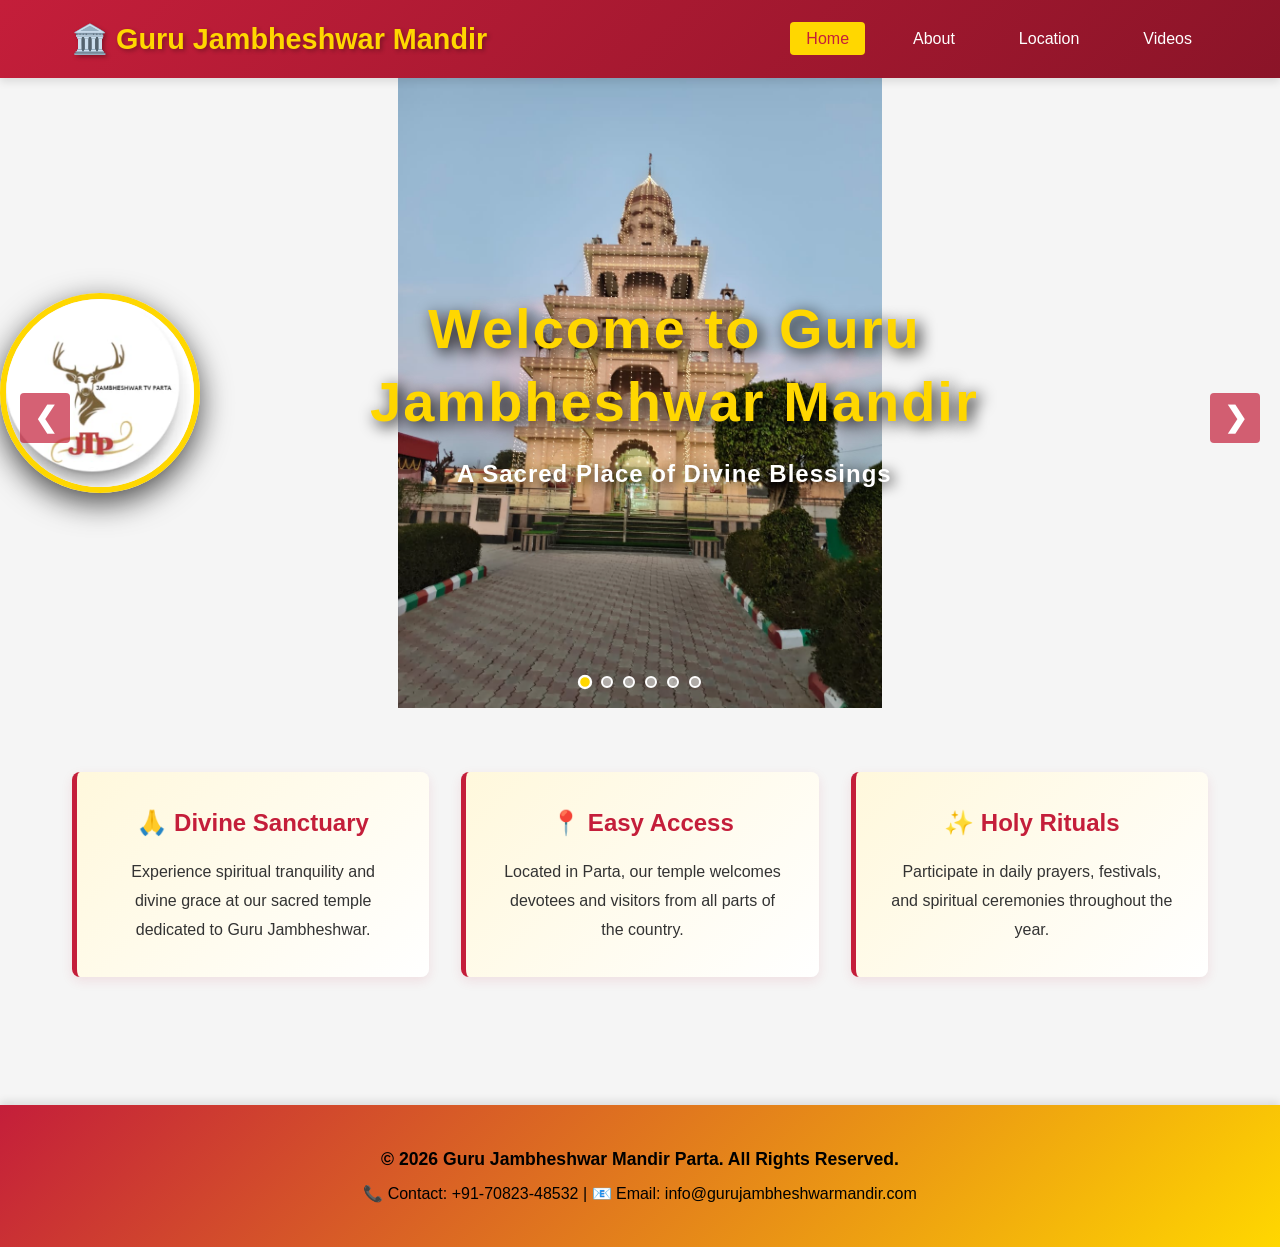
<file: index.html>
<!-- name=index.html url=https://github.com/Monika-Sihag/guru-mandir-website/blob/main/index.html -->
<!DOCTYPE html>
<html lang="en">
<head>
    <meta charset="UTF-8">
    <meta name="viewport" content="width=device-width, initial-scale=1.0">
    <title>Guru Jambheshwar Mandir Parta - Home</title>
    <link rel="stylesheet" href="css/style.css">
</head>
<body>
    <!-- Navigation Bar -->
    <nav class="navbar">
        <div class="nav-container">
            <div class="logo">
                <h1>🏛️ Guru Jambheshwar Mandir</h1>
            </div>
            <ul class="nav-menu">
                <li><a href="index.html" class="active">Home</a></li>
                <li><a href="about.html">About</a></li>
                <li><a href="location.html">Location</a></li>
                <li><a href="videos.html">Videos</a></li>
            </ul>
            <div class="hamburger">
                <span></span>
                <span></span>
                <span></span>
            </div>
        </div>
    </nav>

    <!-- Image Slider -->
    <div class="slider-container">
        <div class="slider">
            <img class="slide fade" src="assets/images/temple1.png" alt="Temple Image 1">
            <img class="slide fade" src="assets/images/temple2.png" alt="Temple Image 2">
            <img class="slide fade" src="assets/images/temple3.png" alt="Temple Image 3">
            <img class="slide fade" src="assets/images/temple4.png" alt="Temple Image 4">
            <img class="slide fade" src="assets/images/temple5.png" alt="Temple Image 5">
            <img class="slide fade" src="assets/images/temple6.png" alt="Temple Image 6">
        </div>

        <!-- Slider Controls -->
        <a class="prev" onclick="changeSlide(-1)">&#10094;</a>
        <a class="next" onclick="changeSlide(1)">&#10095;</a>

        <!-- Slider Dots -->
        <div class="dots-container">
            <span class="dot" onclick="currentSlide(1)"></span>
            <span class="dot" onclick="currentSlide(2)"></span>
            <span class="dot" onclick="currentSlide(3)"></span>
            <span class="dot" onclick="currentSlide(4)"></span>
            <span class="dot" onclick="currentSlide(5)"></span>
            <span class="dot" onclick="currentSlide(6)"></span>
        </div>

        <!-- Overlay with Logo on Side -->
        <div class="slider-overlay">
            <img src="assets/images/logo.png" alt="Channel Logo" class="channel-logo-side">
            <div class="overlay-content">
                <h2>Welcome to Guru Jambheshwar Mandir</h2>
                <p>A Sacred Place of Divine Blessings</p>
            </div>
        </div>
    </div>

    <!-- Quick Info Section -->
    <section class="quick-info">
        <div class="info-box">
            <h3>🙏 Divine Sanctuary</h3>
            <p>Experience spiritual tranquility and divine grace at our sacred temple dedicated to Guru Jambheshwar.</p>
        </div>
        <div class="info-box">
            <h3>📍 Easy Access</h3>
            <p>Located in Parta, our temple welcomes devotees and visitors from all parts of the country.</p>
        </div>
        <div class="info-box">
            <h3>✨ Holy Rituals</h3>
            <p>Participate in daily prayers, festivals, and spiritual ceremonies throughout the year.</p>
        </div>
    </section>

    <!-- Footer -->
    <footer class="footer">
        <div class="footer-content">
            <p>&copy; 2026 Guru Jambheshwar Mandir Parta. All Rights Reserved.</p>
            <p>📞 Contact: +91-70823-48532 | 📧 Email: info@gurujambheshwarmandir.com</p>
        </div>
    </footer>

    <script src="js/script.js"></script>
</body>
</html>
</file>
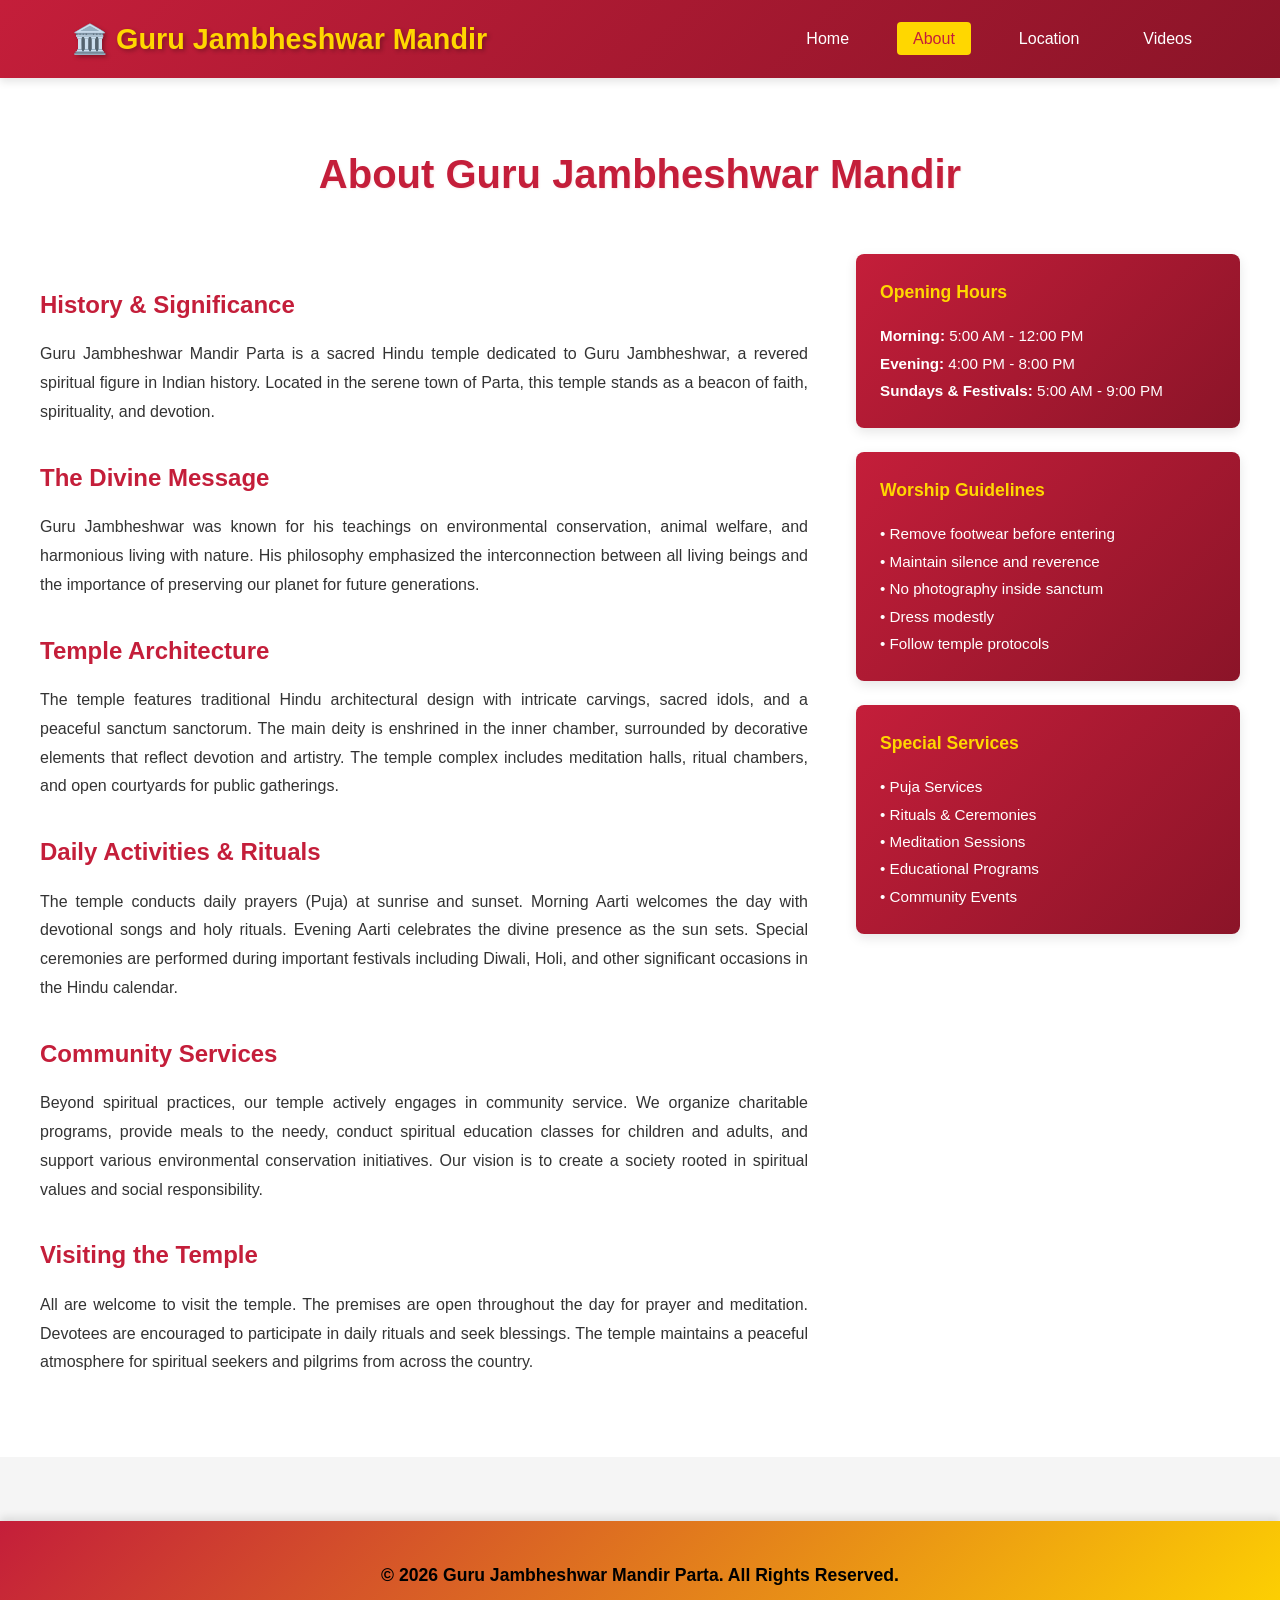
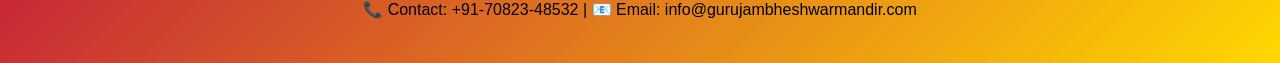
<file: about.html>
<!-- name=about.html url=https://github.com/Monika-Sihag/guru-mandir-website/blob/main/about.html -->
<!DOCTYPE html>
<html lang="en">
<head>
    <meta charset="UTF-8">
    <meta name="viewport" content="width=device-width, initial-scale=1.0">
    <title>About - Guru Jambheshwar Mandir Parta</title>
    <link rel="stylesheet" href="css/style.css">
</head>
<body>
    <!-- Navigation Bar -->
    <nav class="navbar">
        <div class="nav-container">
            <div class="logo">
                <h1>🏛️ Guru Jambheshwar Mandir</h1>
            </div>
            <ul class="nav-menu">
                <li><a href="index.html">Home</a></li>
                <li><a href="about.html" class="active">About</a></li>
                <li><a href="location.html">Location</a></li>
                <li><a href="videos.html">Videos</a></li>
            </ul>
            <div class="hamburger">
                <span></span>
                <span></span>
                <span></span>
            </div>
        </div>
    </nav>

    <!-- About Section -->
    <section class="about-section">
        <div class="about-container">
            <h2>About Guru Jambheshwar Mandir</h2>
            
            <div class="about-content">
                <div class="about-text">
                    <h3>History & Significance</h3>
                    <p>
                        Guru Jambheshwar Mandir Parta is a sacred Hindu temple dedicated to Guru Jambheshwar, a revered spiritual figure in Indian history. 
                        Located in the serene town of Parta, this temple stands as a beacon of faith, spirituality, and devotion.
                    </p>
                    
                    <h3>The Divine Message</h3>
                    <p>
                        Guru Jambheshwar was known for his teachings on environmental conservation, animal welfare, and harmonious living with nature. 
                        His philosophy emphasized the interconnection between all living beings and the importance of preserving our planet for future generations.
                    </p>

                    <h3>Temple Architecture</h3>
                    <p>
                        The temple features traditional Hindu architectural design with intricate carvings, sacred idols, and a peaceful sanctum sanctorum. 
                        The main deity is enshrined in the inner chamber, surrounded by decorative elements that reflect devotion and artistry. 
                        The temple complex includes meditation halls, ritual chambers, and open courtyards for public gatherings.
                    </p>

                    <h3>Daily Activities & Rituals</h3>
                    <p>
                        The temple conducts daily prayers (Puja) at sunrise and sunset. Morning Aarti welcomes the day with devotional songs and holy rituals. 
                        Evening Aarti celebrates the divine presence as the sun sets. Special ceremonies are performed during important festivals including 
                        Diwali, Holi, and other significant occasions in the Hindu calendar.
                    </p>

                    <h3>Community Services</h3>
                    <p>
                        Beyond spiritual practices, our temple actively engages in community service. We organize charitable programs, provide meals to the needy, 
                        conduct spiritual education classes for children and adults, and support various environmental conservation initiatives. 
                        Our vision is to create a society rooted in spiritual values and social responsibility.
                    </p>

                    <h3>Visiting the Temple</h3>
                    <p>
                        All are welcome to visit the temple. The premises are open throughout the day for prayer and meditation. 
                        Devotees are encouraged to participate in daily rituals and seek blessings. The temple maintains a peaceful atmosphere 
                        for spiritual seekers and pilgrims from across the country.
                    </p>
                </div>

                <div class="about-sidebar">
                    <div class="info-card">
                        <h3>Opening Hours</h3>
                        <p>
                            <strong>Morning:</strong> 5:00 AM - 12:00 PM<br>
                            <strong>Evening:</strong> 4:00 PM - 8:00 PM<br>
                            <strong>Sundays & Festivals:</strong> 5:00 AM - 9:00 PM
                        </p>
                    </div>

                    <div class="info-card">
                        <h3>Worship Guidelines</h3>
                        <p>
                            • Remove footwear before entering<br>
                            • Maintain silence and reverence<br>
                            • No photography inside sanctum<br>
                            • Dress modestly<br>
                            • Follow temple protocols
                        </p>
                    </div>

                    <div class="info-card">
                        <h3>Special Services</h3>
                        <p>
                            • Puja Services<br>
                            • Rituals & Ceremonies<br>
                            • Meditation Sessions<br>
                            • Educational Programs<br>
                            • Community Events
                        </p>
                    </div>
                </div>
            </div>
        </div>
    </section>

    <!-- Footer -->
    <footer class="footer">
        <div class="footer-content">
            <p>&copy; 2026 Guru Jambheshwar Mandir Parta. All Rights Reserved.</p>
            <p>📞 Contact: +91-70823-48532 | 📧 Email: info@gurujambheshwarmandir.com</p>
        </div>
    </footer>

    <script src="js/script.js"></script>
</body>
</html>
</file>
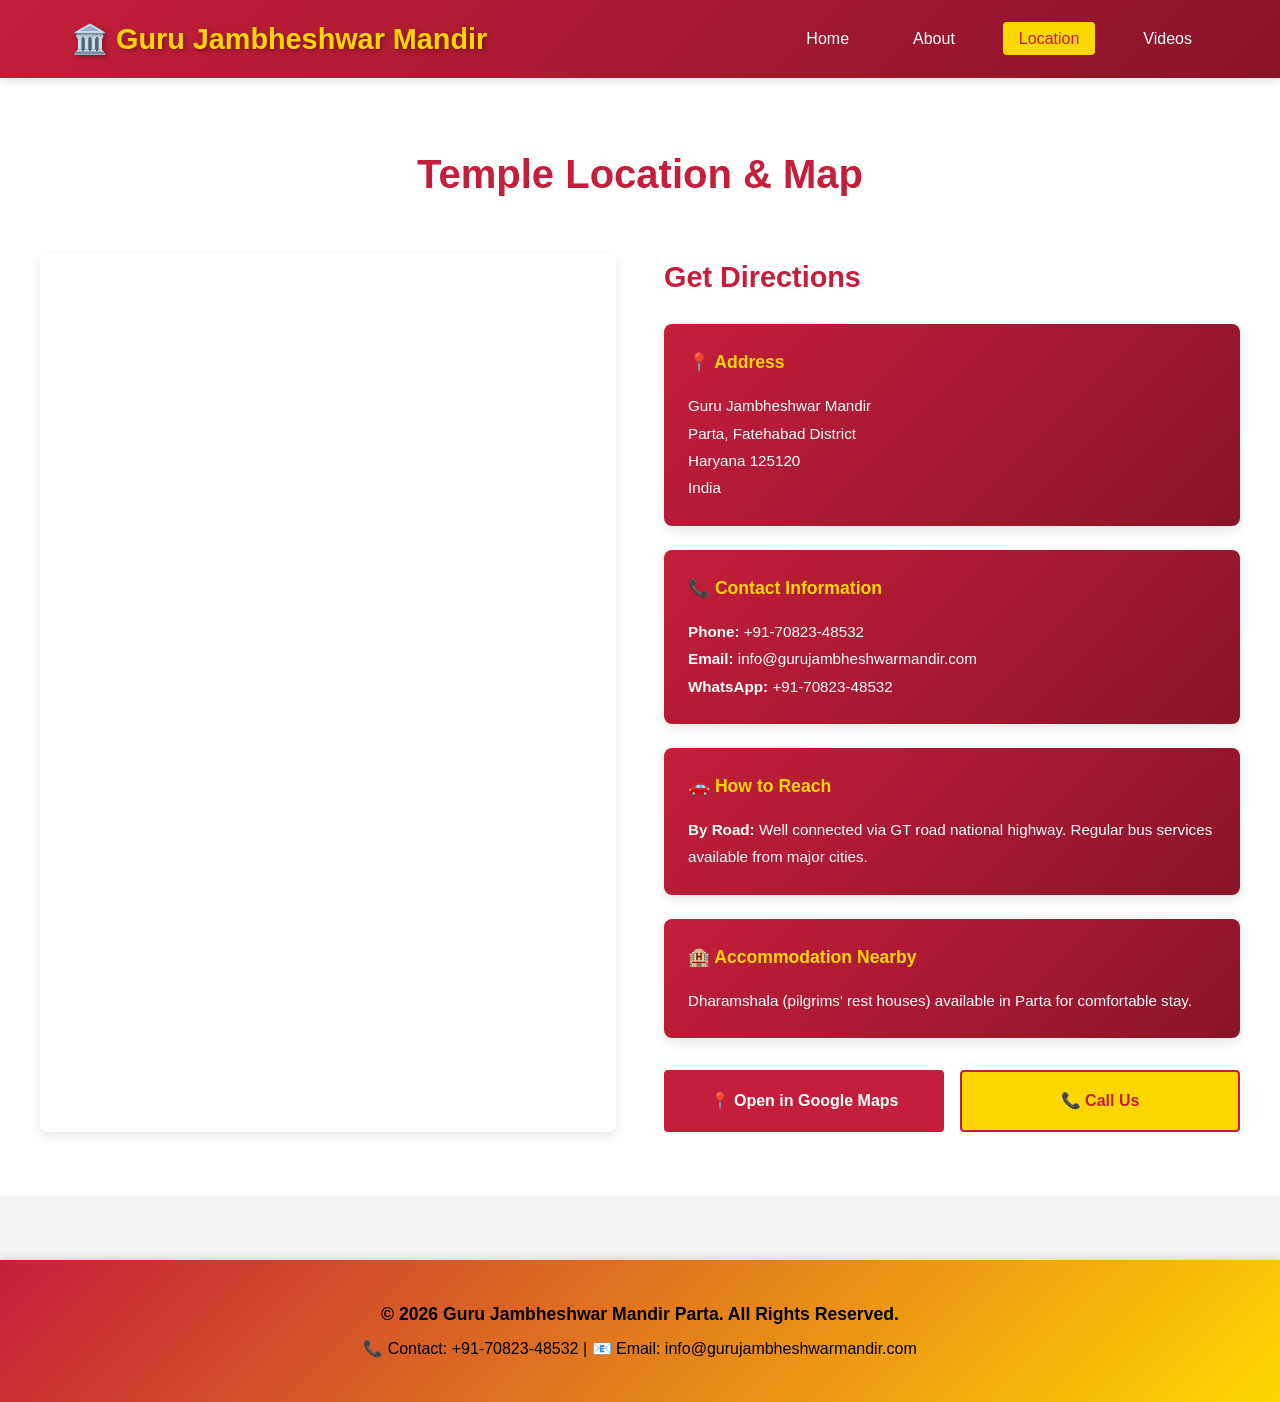
<file: location.html>
<!-- name=location.html url=https://github.com/Monika-Sihag/guru-mandir-website/blob/main/location.html -->
<!DOCTYPE html>
<html lang="en">
<head>
    <meta charset="UTF-8">
    <meta name="viewport" content="width=device-width, initial-scale=1.0">
    <title>Location - Guru Jambheshwar Mandir Parta</title>
    <link rel="stylesheet" href="css/style.css">
</head>
<body>
    <!-- Navigation Bar -->
    <nav class="navbar">
        <div class="nav-container">
            <div class="logo">
                <h1>🏛️ Guru Jambheshwar Mandir</h1>
            </div>
            <ul class="nav-menu">
                <li><a href="index.html">Home</a></li>
                <li><a href="about.html">About</a></li>
                <li><a href="location.html" class="active">Location</a></li>
                <li><a href="videos.html">Videos</a></li>
            </ul>
            <div class="hamburger">
                <span></span>
                <span></span>
                <span></span>
            </div>
        </div>
    </nav>

    <!-- Location Section -->
    <section class="location-section">
        <div class="location-container">
            <h2>Temple Location & Map</h2>

            <div class="location-content">
                <div class="map-container">
                    <iframe src="https://www.google.com/maps/embed?pb=!1m18!1m12!1m3!1d3491.8976!2d75.849602!3d29.599468!2m3!1f0!2f0!3f0!3m2!1i1024!2i768!4f13.1!3m3!1m2!1s0x3911e40e0e0e0e01%3A0x0!2sGuru%20Jambheshwar%20Mandir%20Parta!5e0!3m2!1sen!2sin!4v1234567890" width="100%" height="500" style="border:0;" allowfullscreen="" loading="lazy" referrerpolicy="no-referrer-when-downgrade"></iframe>
                </div>

                <div class="location-info">
                    <h3>Get Directions</h3>
                    
                    <div class="info-card">
                        <h4>📍 Address</h4>
                        <p>
                            Guru Jambheshwar Mandir<br>
                            Parta, Fatehabad District<br>
                            Haryana 125120<br>
                            India
                        </p>
                    </div>

                    <div class="info-card">
                        <h4>📞 Contact Information</h4>
                        <p>
                            <strong>Phone:</strong> +91-70823-48532<br>
                            <strong>Email:</strong> info@gurujambheshwarmandir.com<br>
                            <strong>WhatsApp:</strong> +91-70823-48532
                        </p>
                    </div>

                    <div class="info-card">
                        <h4>🚗 How to Reach</h4>
                        <p>
                            <strong>By Road:</strong> Well connected via GT road national highway. Regular bus services available from major cities.
                        </p>
                    </div>

                    <div class="info-card">
                        <h4>🏨 Accommodation Nearby</h4>
                        <p>
                            Dharamshala (pilgrims' rest houses) available in Parta for comfortable stay. 
                        </p>
                    </div>

                    <div class="cta-buttons">
                        <a href="https://www.google.com/maps/search/Guru+Jambheshwar+Mandir+Parta+29.599468+75.849602" target="_blank" class="btn-primary">
                            📍 Open in Google Maps
                        </a>
                        <a href="tel:+91-70823-48532" class="btn-secondary">
                            📞 Call Us
                        </a>
                    </div>
                </div>
            </div>
        </div>
    </section>

    <!-- Footer -->
    <footer class="footer">
        <div class="footer-content">
            <p>&copy; 2026 Guru Jambheshwar Mandir Parta. All Rights Reserved.</p>
            <p>📞 Contact: +91-70823-48532 | 📧 Email: info@gurujambheshwarmandir.com</p>
        </div>
    </footer>

    <script src="js/script.js"></script>
</body>
</html>
</file>
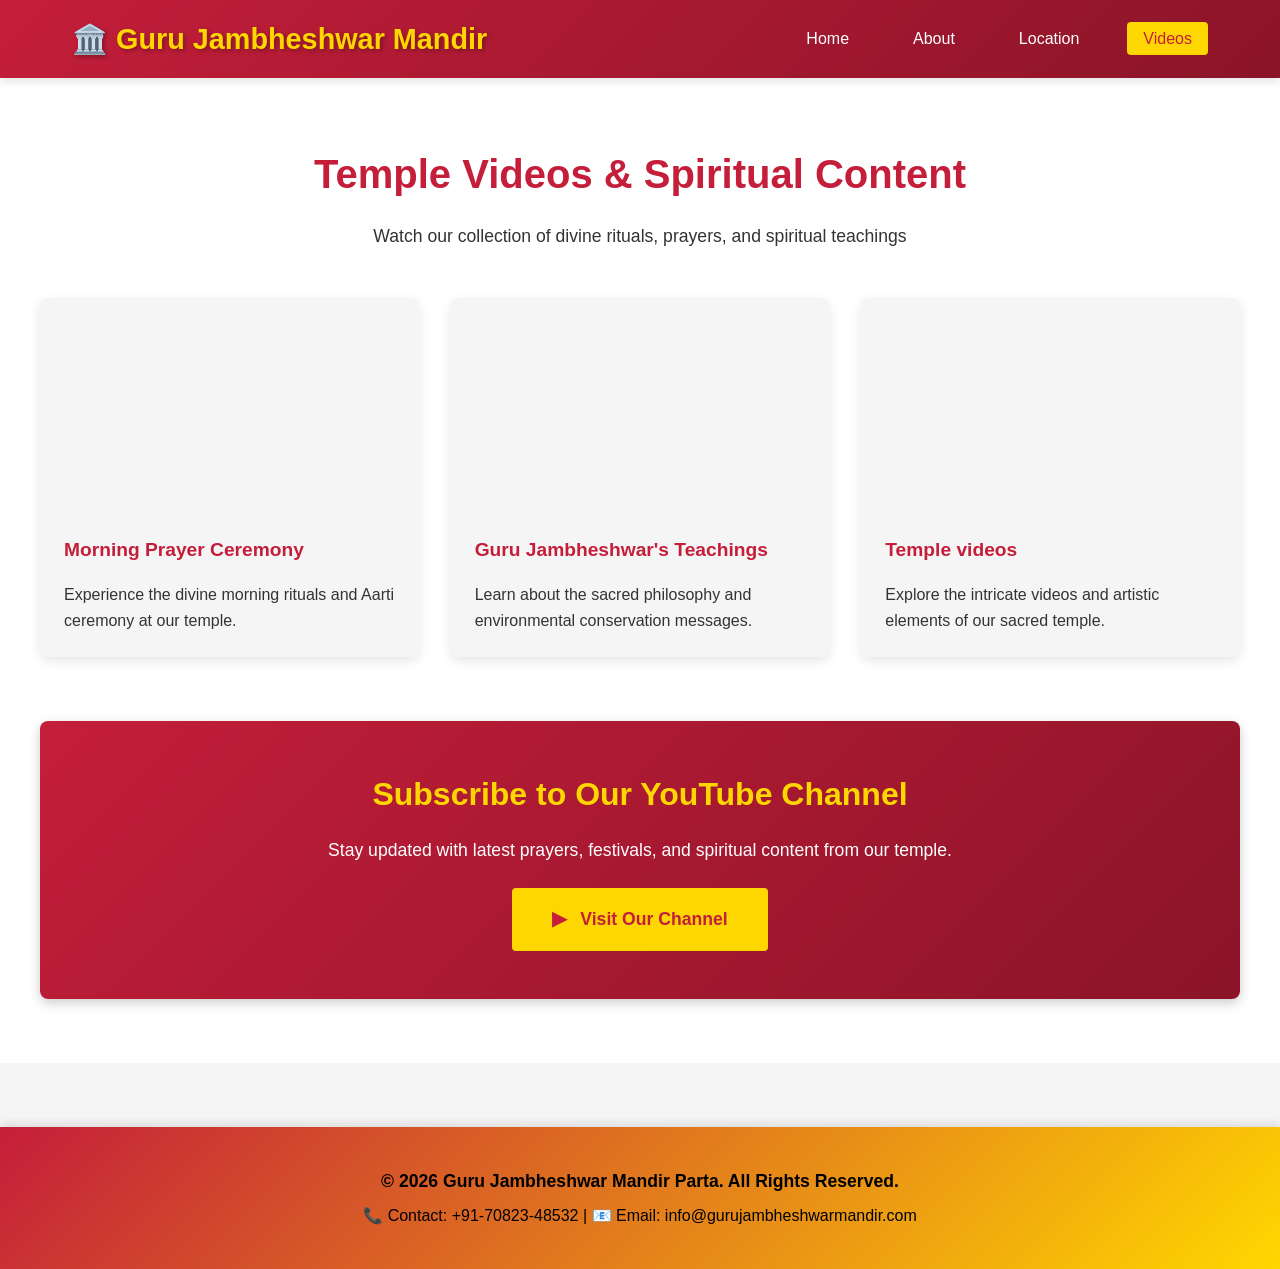
<file: videos.html>
<!-- name=videos.html url=https://github.com/Monika-Sihag/guru-mandir-website/blob/main/videos.html -->
<!DOCTYPE html>
<html lang="en">
<head>
    <meta charset="UTF-8">
    <meta name="viewport" content="width=device-width, initial-scale=1.0">
    <title>Videos - Guru Jambheshwar Mandir Parta</title>
    <link rel="stylesheet" href="css/style.css">
</head>
<body>
    <!-- Navigation Bar -->
    <nav class="navbar">
        <div class="nav-container">
            <div class="logo">
                <h1>🏛️ Guru Jambheshwar Mandir</h1>
            </div>
            <ul class="nav-menu">
                <li><a href="index.html">Home</a></li>
                <li><a href="about.html">About</a></li>
                <li><a href="location.html">Location</a></li>
                <li><a href="videos.html" class="active">Videos</a></li>
            </ul>
            <div class="hamburger">
                <span></span>
                <span></span>
                <span></span>
            </div>
        </div>
    </nav>

    <!-- Videos Section -->
    <section class="videos-section">
        <div class="videos-container">
            <h2>Temple Videos & Spiritual Content</h2>
            <p class="section-subtitle">Watch our collection of divine rituals, prayers, and spiritual teachings</p>

            <!-- Videos Gallery -->
            <div class="videos-grid">
                <div class="video-card">
                    <div class="video-wrapper">
                        <iframe 
                            width="100%" 
                            height="315" 
                            src="https://www.youtube.com/embed/zFb8AB42OfE" 
                            title="YouTube video player" 
                            frameborder="0" 
                            allow="accelerometer; autoplay; clipboard-write; encrypted-media; gyroscope; picture-in-picture; web-share" 
                            allowfullscreen>
                        </iframe>
                    </div>
                    <h3>Morning Prayer Ceremony</h3>
                    <p>Experience the divine morning rituals and Aarti ceremony at our temple.</p>
                </div>

                <div class="video-card">
                    <div class="video-wrapper">
                        <iframe 
                            width="100%" 
                            height="315" 
                            src="https://www.youtube.com/embed/9zvat8Wf7kY" 
                            title="YouTube video player" 
                            frameborder="0" 
                            allow="accelerometer; autoplay; clipboard-write; encrypted-media; gyroscope; picture-in-picture; web-share" 
                            allowfullscreen>
                        </iframe>
                    </div>
                    <h3>Guru Jambheshwar's Teachings</h3>
                    <p>Learn about the sacred philosophy and environmental conservation messages.</p>
                </div>

                <div class="video-card">
                    <div class="video-wrapper">
                        <iframe 
                            width="100%" 
                            height="315" 
                            src="https://www.youtube.com/embed/WkCfqNNqC44" 
                            title="YouTube video player" 
                            frameborder="0" 
                            allow="accelerometer; autoplay; clipboard-write; encrypted-media; gyroscope; picture-in-picture; web-share" 
                            allowfullscreen>
                        </iframe>
                    </div>
                    <h3>Temple videos</h3>
                    <p>Explore the intricate videos and artistic elements of our sacred temple.</p>
                </div>
            </div>

            <!-- YouTube Channel Link -->
            <div class="youtube-channel">
                <h3>Subscribe to Our YouTube Channel</h3>
                <p>Stay updated with latest prayers, festivals, and spiritual content from our temple.</p>
                <a href="https://www.youtube.com/@jambheshwar_tv_parta" target="_blank" class="btn-youtube">
                    <span class="youtube-icon">▶</span> Visit Our Channel
                </a>
            </div>
        </div>
    </section>

    <!-- Footer -->
    <footer class="footer">
        <div class="footer-content">
            <p>&copy; 2026 Guru Jambheshwar Mandir Parta. All Rights Reserved.</p>
            <p>📞 Contact: +91-70823-48532 | 📧 Email: info@gurujambheshwarmandir.com</p>
        </div>
    </footer>

    <script src="js/script.js"></script>
</body>
</html>
</file>
<file: css/style.css>
/* name=css/style.css url=https://github.com/Monika-Sihag/guru-mandir-website/blob/main/css/style.css */
* {
    margin: 0;
    padding: 0;
    box-sizing: border-box;
}

:root {
    --primary-red: #C41E3A;
    --primary-yellow: #FFD700;
    --dark-red: #8B1428;
    --light-yellow: #FFF8DC;
    --text-dark: #000000;
    --text-light: #333333;
    --bg-light: #F5F5F5;
}

body {
    font-family: 'Segoe UI', Tahoma, Geneva, Verdana, sans-serif;
    color: var(--text-dark);
    background-color: var(--bg-light);
    line-height: 1.6;
}

/* ========== NAVIGATION BAR ========== */
.navbar {
    background: linear-gradient(135deg, var(--primary-red) 0%, var(--dark-red) 100%);
    padding: 1rem 0;
    position: sticky;
    top: 0;
    z-index: 1000;
    box-shadow: 0 4px 8px rgba(0, 0, 0, 0.1);
}

.nav-container {
    max-width: 1200px;
    margin: 0 auto;
    display: flex;
    justify-content: space-between;
    align-items: center;
    padding: 0 2rem;
}

.logo h1 {
    color: var(--primary-yellow);
    font-size: 1.8rem;
    font-weight: bold;
    text-shadow: 2px 2px 4px rgba(0, 0, 0, 0.3);
}

.nav-menu {
    display: flex;
    list-style: none;
    gap: 2rem;
}

.nav-menu a {
    color: white;
    text-decoration: none;
    font-weight: 500;
    transition: all 0.3s ease;
    padding: 0.5rem 1rem;
    border-radius: 4px;
}

.nav-menu a:hover,
.nav-menu a.active {
    background-color: var(--primary-yellow);
    color: var(--primary-red);
    transform: translateY(-2px);
}

.hamburger {
    display: none;
    flex-direction: column;
    cursor: pointer;
}

.hamburger span {
    width: 25px;
    height: 3px;
    background-color: white;
    margin: 5px 0;
    transition: 0.3s;
    border-radius: 2px;
}

/* ========== IMAGE SLIDER ========== */
.slider-container {
    position: relative;
    width: 100%;
    height: 70vh;
    overflow: hidden;
    background-color: #f5f5f5;
}

.slider {
    position: relative;
    width: 100%;
    height: 100%;
    display: flex;
    align-items: center;
    justify-content: center;
}

.slide {
    display: none;
    width: 100%;
    height: 100%;
    object-fit: contain;
    object-position: center;
    background-color: #f5f5f5;
    animation: fadeInSlide 1s ease-in-out;
}

.slide.fade {
    display: block;
}

@keyframes fadeInSlide {
    from {
        opacity: 0;
    }
    to {
        opacity: 1;
    }
}

/* Slider Navigation Arrows */
.prev,
.next {
    cursor: pointer;
    position: absolute;
    top: 50%;
    width: 50px;
    height: 50px;
    background-color: rgba(196, 30, 58, 0.7);
    color: white;
    font-size: 28px;
    font-weight: bold;
    border: none;
    border-radius: 4px;
    display: flex;
    align-items: center;
    justify-content: center;
    transition: all 0.3s ease;
    z-index: 10;
}

.prev:hover,
.next:hover {
    background-color: var(--primary-red);
    transform: scale(1.1);
}

.prev {
    left: 20px;
}

.next {
    right: 20px;
}

/* Slider Dots */
.dots-container {
    position: absolute;
    bottom: 20px;
    left: 50%;
    transform: translateX(-50%);
    display: flex;
    gap: 10px;
    z-index: 10;
}

.dot {
    cursor: pointer;
    height: 12px;
    width: 12px;
    background-color: rgba(255, 255, 255, 0.5);
    border-radius: 50%;
    transition: all 0.3s ease;
    border: 2px solid white;
}

.dot.active {
    background-color: var(--primary-yellow);
    transform: scale(1.2);
}

/* ========== SLIDER OVERLAY WITH LOGO ========== */
.slider-overlay {
    position: absolute;
    top: 50%;
    left: 43%;
    transform: translate(-50%, -50%);
    z-index: 5;
    animation: slideInDown 1s ease-out;
    width: 95%;
    max-width: 1100px;
    display: flex;
    align-items: center;
    justify-content: center;
    gap: 3rem;
}

.channel-logo-side {
    width: 200px;
    height: 200px;
    border-radius: 50%;
    border: 6px solid var(--primary-yellow);
    object-fit: cover;
    box-shadow: 0 10px 30px rgba(0, 0, 0, 0.7);
    animation: logoFloat 3s ease-in-out infinite;
    flex-shrink: 0;
}

.overlay-content {
    display: flex;
    flex-direction: column;
    align-items: center;
    justify-content: center;
    gap: 1rem;
    background: transparent;
    padding: 2.5rem;
    border-radius: 15px;
    text-align: center;
    flex: 1;
}

.slider-overlay h2 {
    font-size: 3.5rem;
    font-weight: 900;
    margin: 0;
    text-shadow: 4px 4px 16px rgba(0, 0, 0, 1);
    color: var(--primary-yellow);
    letter-spacing: 2px;
    line-height: 1.3;
    text-align: center;
}

.slider-overlay p {
    font-size: 1.5rem;
    font-weight: 600;
    margin: 0;
    text-shadow: 3px 3px 14px rgba(0, 0, 0, 1);
    color: #FFFFFF;
    letter-spacing: 1px;
    text-align: center;
}

.channel-logo {
    display: none;
}

@keyframes slideInDown {
    from {
        opacity: 0;
        transform: translate(-50%, -80%);
    }
    to {
        opacity: 1;
        transform: translate(-50%, -50%);
    }
}

@keyframes logoFloat {
    0%, 100% {
        transform: translateY(0px);
    }
    50% {
        transform: translateY(-25px);
    }
}

/* ========== QUICK INFO SECTION ========== */
.quick-info {
    display: grid;
    grid-template-columns: repeat(auto-fit, minmax(300px, 1fr));
    gap: 2rem;
    padding: 4rem 2rem;
    max-width: 1200px;
    margin: 0 auto;
}

.info-box {
    background: linear-gradient(135deg, var(--light-yellow) 0%, #FFF 100%);
    padding: 2rem;
    border-radius: 8px;
    border-left: 5px solid var(--primary-red);
    box-shadow: 0 4px 12px rgba(196, 30, 58, 0.1);
    transition: all 0.3s ease;
    text-align: center;
}

.info-box:hover {
    transform: translateY(-5px);
    box-shadow: 0 8px 16px rgba(196, 30, 58, 0.2);
}

.info-box h3 {
    color: var(--primary-red);
    font-size: 1.5rem;
    margin-bottom: 1rem;
}

.info-box p {
    color: var(--text-light);
    line-height: 1.8;
}

/* ========== ABOUT SECTION ========== */
.about-section {
    padding: 4rem 2rem;
    background-color: #fff;
    min-height: 100vh;
}

.about-container {
    max-width: 1200px;
    margin: 0 auto;
}

.about-container h2 {
    color: var(--primary-red);
    font-size: 2.5rem;
    text-align: center;
    margin-bottom: 3rem;
    text-shadow: 1px 1px 2px rgba(196, 30, 58, 0.1);
}

.about-content {
    display: grid;
    grid-template-columns: 2fr 1fr;
    gap: 3rem;
}

.about-text h3 {
    color: var(--primary-red);
    font-size: 1.5rem;
    margin-top: 2rem;
    margin-bottom: 1rem;
}

.about-text p {
    color: var(--text-light);
    line-height: 1.8;
    margin-bottom: 1rem;
    text-align: justify;
}

.about-sidebar {
    display: flex;
    flex-direction: column;
    gap: 1.5rem;
}

.info-card {
    background: linear-gradient(135deg, var(--primary-red) 0%, var(--dark-red) 100%);
    color: white;
    padding: 1.5rem;
    border-radius: 8px;
    box-shadow: 0 4px 12px rgba(0, 0, 0, 0.1);
    transition: all 0.3s ease;
}

.info-card:hover {
    transform: translateY(-3px);
    box-shadow: 0 8px 16px rgba(0, 0, 0, 0.15);
}

.info-card h3,
.info-card h4 {
    color: var(--primary-yellow);
    margin-bottom: 1rem;
    font-size: 1.1rem;
}

.info-card p {
    line-height: 1.8;
    font-size: 0.95rem;
}

/* ========== LOCATION SECTION ========== */
.location-section {
    padding: 4rem 2rem;
    background-color: #fff;
    min-height: 100vh;
}

.location-container {
    max-width: 1200px;
    margin: 0 auto;
}

.location-container h2 {
    color: var(--primary-red);
    font-size: 2.5rem;
    text-align: center;
    margin-bottom: 3rem;
}

.location-content {
    display: grid;
    grid-template-columns: 1fr 1fr;
    gap: 3rem;
}

.map-container {
    border-radius: 8px;
    overflow: hidden;
    box-shadow: 0 4px 12px rgba(0, 0, 0, 0.1);
}

.map-container iframe {
    border-radius: 8px;
}

.location-info h3 {
    color: var(--primary-red);
    font-size: 1.8rem;
    margin-bottom: 1.5rem;
}

.location-info .info-card {
    margin-bottom: 1.5rem;
}

.cta-buttons {
    display: flex;
    gap: 1rem;
    margin-top: 2rem;
    flex-wrap: wrap;
}

.btn-primary,
.btn-secondary {
    flex: 1;
    min-width: 200px;
    padding: 1rem 2rem;
    text-decoration: none;
    border-radius: 4px;
    font-weight: bold;
    text-align: center;
    transition: all 0.3s ease;
    border: 2px solid transparent;
}

.btn-primary {
    background-color: var(--primary-red);
    color: white;
}

.btn-primary:hover {
    background-color: var(--dark-red);
    transform: translateY(-2px);
    box-shadow: 0 6px 12px rgba(196, 30, 58, 0.3);
}

.btn-secondary {
    background-color: var(--primary-yellow);
    color: var(--primary-red);
    border: 2px solid var(--primary-red);
}

.btn-secondary:hover {
    background-color: var(--primary-red);
    color: var(--primary-yellow);
    transform: translateY(-2px);
}

/* ========== VIDEOS SECTION ========== */
.videos-section {
    padding: 4rem 2rem;
    background-color: #fff;
    min-height: 100vh;
}

.videos-container {
    max-width: 1200px;
    margin: 0 auto;
}

.videos-container h2 {
    color: var(--primary-red);
    font-size: 2.5rem;
    text-align: center;
    margin-bottom: 1rem;
}

.section-subtitle {
    text-align: center;
    color: var(--text-light);
    margin-bottom: 3rem;
    font-size: 1.1rem;
}

.videos-grid {
    display: grid;
    grid-template-columns: repeat(auto-fit, minmax(350px, 1fr));
    gap: 2rem;
    margin-bottom: 4rem;
}

.video-card {
    background-color: var(--bg-light);
    border-radius: 8px;
    overflow: hidden;
    box-shadow: 0 4px 12px rgba(0, 0, 0, 0.1);
    transition: all 0.3s ease;
}

.video-card:hover {
    transform: translateY(-8px);
    box-shadow: 0 12px 24px rgba(196, 30, 58, 0.2);
}

.video-wrapper {
    width: 100%;
    position: relative;
    padding-bottom: 56.25%;
    overflow: hidden;
}

.video-wrapper iframe {
    position: absolute;
    top: 0;
    left: 0;
    width: 100%;
    height: 100%;
}

.video-card h3 {
    color: var(--primary-red);
    padding: 1.5rem 1.5rem 0.5rem;
    font-size: 1.2rem;
}

.video-card p {
    color: var(--text-light);
    padding: 0.5rem 1.5rem 1.5rem;
    line-height: 1.6;
}

.youtube-channel {
    text-align: center;
    background: linear-gradient(135deg, var(--primary-red) 0%, var(--dark-red) 100%);
    color: white;
    padding: 3rem 2rem;
    border-radius: 8px;
    box-shadow: 0 4px 12px rgba(0, 0, 0, 0.2);
}

.youtube-channel h3 {
    font-size: 2rem;
    margin-bottom: 1rem;
    color: var(--primary-yellow);
}

.youtube-channel p {
    font-size: 1.1rem;
    margin-bottom: 1.5rem;
}

.btn-youtube {
    display: inline-block;
    background-color: var(--primary-yellow);
    color: var(--primary-red);
    padding: 1rem 2.5rem;
    text-decoration: none;
    border-radius: 4px;
    font-weight: bold;
    transition: all 0.3s ease;
    font-size: 1.1rem;
}

.btn-youtube:hover {
    background-color: white;
    transform: scale(1.05);
    box-shadow: 0 6px 12px rgba(0, 0, 0, 0.2);
}

.youtube-icon {
    margin-right: 0.5rem;
    font-size: 1.2rem;
}

/* ========== FOOTER ========== */
.footer {
    background: linear-gradient(135deg, var(--primary-red) 0%, var(--primary-yellow) 100%);
    color: var(--text-dark);
    text-align: center;
    padding: 2rem;
    margin-top: 4rem;
    box-shadow: 0 -4px 8px rgba(0, 0, 0, 0.1);
}

.footer-content p {
    margin: 0.5rem 0;
    font-weight: 500;
}

.footer-content p:first-child {
    font-size: 1.1rem;
    font-weight: bold;
}

/* ========== RESPONSIVE DESIGN ========== */
@media (max-width: 768px) {
    .logo h1 {
        font-size: 1.3rem;
    }

    .nav-menu {
        display: none;
        position: absolute;
        top: 60px;
        right: 0;
        flex-direction: column;
        background-color: var(--primary-red);
        width: 100%;
        text-align: center;
        gap: 0;
    }

    .nav-menu.active {
        display: flex;
    }

    .nav-menu a {
        display: block;
        padding: 1rem;
        border-bottom: 1px solid rgba(255, 255, 255, 0.1);
    }

    .hamburger {
        display: flex;
    }

    .hamburger.active span:nth-child(1) {
        transform: rotate(-45deg) translate(-5px, 6px);
    }

    .hamburger.active span:nth-child(2) {
        opacity: 0;
    }

    .hamburger.active span:nth-child(3) {
        transform: rotate(45deg) translate(-5px, -6px);
    }

    .slider-container {
        height: 50vh;
    }

    .slider-overlay {
        flex-direction: column;
        gap: 1rem;
        width: 90%;
        max-width: 100%;
    }

    .channel-logo-side {
        width: 120px;
        height: 120px;
        border: 4px solid var(--primary-yellow);
    }

    .overlay-content {
        padding: 1.5rem;
        gap: 1rem;
        text-align: center;
    }

    .slider-overlay h2 {
        font-size: 2rem;
        text-align: center;
    }

    .slider-overlay p {
        font-size: 1rem;
        text-align: center;
    }

    .prev,
    .next {
        width: 40px;
        height: 40px;
        font-size: 20px;
    }

    .prev {
        left: 10px;
    }

    .next {
        right: 10px;
    }

    .about-content {
        grid-template-columns: 1fr;
    }

    .location-content {
        grid-template-columns: 1fr;
    }

    .map-container {
        height: 400px;
    }

    .videos-grid {
        grid-template-columns: 1fr;
    }

    .cta-buttons {
        flex-direction: column;
    }

    .btn-primary,
    .btn-secondary {
        width: 100%;
    }

    .quick-info {
        grid-template-columns: 1fr;
    }

    .about-container h2,
    .location-container h2,
    .videos-container h2 {
        font-size: 1.8rem;
    }
}

@media (max-width: 480px) {
    .logo h1 {
        font-size: 1rem;
    }

    .slider-container {
        height: 40vh;
    }

    .slider-overlay {
        flex-direction: column;
        gap: 0.8rem;
        width: 85%;
        padding: 0 1rem;
    }

    .channel-logo-side {
        width: 90px;
        height: 90px;
        border: 3px solid var(--primary-yellow);
    }

    .overlay-content {
        padding: 1rem;
        gap: 0.8rem;
        text-align: center;
    }

    .slider-overlay h2 {
        font-size: 1.3rem;
        text-align: center;
    }

    .slider-overlay p {
        font-size: 0.8rem;
        text-align: center;
    }

    .info-box h3,
    .info-card h3,
    .info-card h4 {
        font-size: 1rem;
    }

    .prev,
    .next {
        width: 35px;
        height: 35px;
        font-size: 18px;
    }

    .dots-container {
        bottom: 10px;
        gap: 6px;
    }

    .dot {
        height: 10px;
        width: 10px;
    }

    .about-text h3,
    .location-info h3,
    .youtube-channel h3 {
        font-size: 1.3rem;
    }

    .about-text p,
    .info-card p {
        font-size: 0.9rem;
    }

    .btn-youtube {
        font-size: 0.9rem;
        padding: 0.8rem 1.5rem;
    }

    .footer-content p {
        font-size: 0.9rem;
    }
}

/* ========== ACCESSIBILITY ========== */
@media (prefers-reduced-motion: reduce) {
    * {
        animation: none !important;
        transition: none !important;
    }
}
</file>
